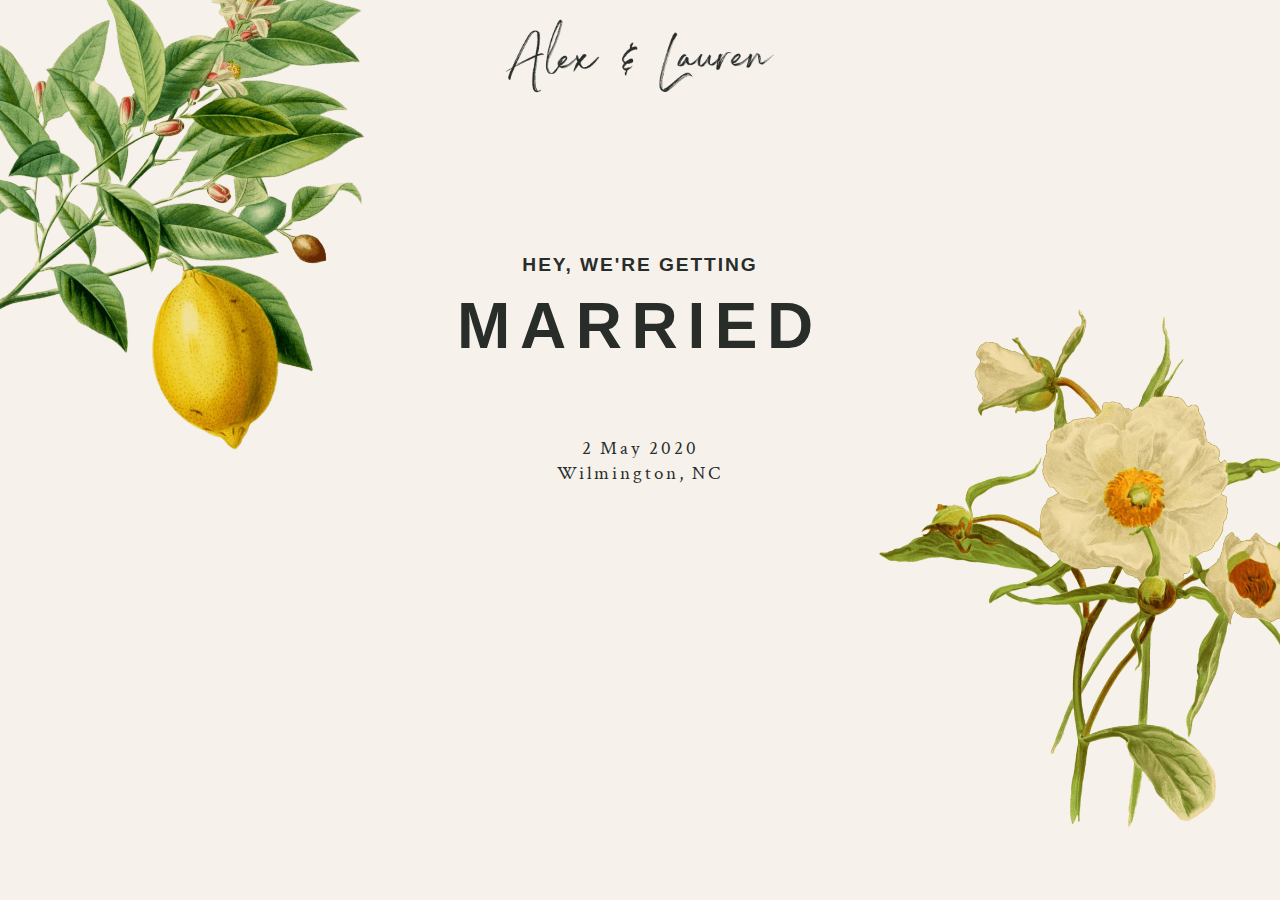
<file: index.html>
<!DOCTYPE html><html><head><meta charset="utf-8"><meta name="viewport" content="width=device-width" initial-scale="1"><meta name="description" content="Alex Ott and Lauren Smith Wedding Website"><title>Alex and Lauren | 05/02/2020</title><link rel="icon" href="/images/favicon.ico"><link rel="stylesheet" href="https://fonts.googleapis.com/css?family=Crimson+Text"><link rel="stylesheet" type="text/css" href="/fonts/webfonts/myfonts.css"><link rel="stylesheet" href="/css/reset.css"><link rel="stylesheet" href="/css/main.css"></head><body><div class="wrapper--max-width"><div class="logo"><a href="#"><img src="/images/logo.png" class="logo--nav"></a></div><header><span>Hey, we're getting</span><h1>Married</h1><div class="date"><p>2 May 2020</p><p>Wilmington, NC</p></div></header></div><div class="flora"><img src="/images/lemon.png" class="flora--lemon"><img src="/images/flower.png" class="flora--flower"></div></body></html>
</file>
<file: fonts/webfonts/myfonts.css>
/**
 * @license
 * MyFonts Webfont Build ID 3725857, 2019-02-26T14:53:42-0500
 *
 * The fonts listed in this notice are subject to the End User License
 * Agreement(s) entered into by the website owner. All other parties are
 * explicitly restricted from using the Licensed Webfonts(s).
 *
 * You may obtain a valid license at the URLs below.
 *
 * Webfont: FuturaLTPro-Bold by Linotype
 * URL: https://www.myfonts.com/fonts/linotype/futura/pro-bold-2/
 * Copyright: Copyright &#x00A9; 2014 Monotype Imaging Inc. All rights reserved.
 * Licensed pageviews: 250,000
 *
 *
 * License: https://www.myfonts.com/viewlicense?type=web&buildid=3725857
 *
 * © 2019 MyFonts Inc
*/


/* @import must be at top of file, otherwise CSS will not work */
@import url("//hello.myfonts.net/count/38da21");


@font-face {font-family: 'FuturaLTPro-Bold';src: url('webfonts/38DA21_0_0.eot');src: url('webfonts/38DA21_0_0.eot?#iefix') format('embedded-opentype'),url('webfonts/38DA21_0_0.woff2') format('woff2'),url('webfonts/38DA21_0_0.woff') format('woff'),url('webfonts/38DA21_0_0.ttf') format('truetype');}
</file>
<file: css/main.css>
html{background:#f7f1ec;max-height:800px;position:fixed;width:100%}body{font-family:'crimson text',serif;font-size:16px;color:#282d2a;text-align:center}.wrapper--max-width{max-width:1024px;margin:0 auto}.logo--nav{padding-top:1em;width:275px}header{padding:100px;padding-top:15%}span,h1{font-family:'futura',sans-serif;font-weight:bold;text-transform:uppercase}h1{font-size:4em;letter-spacing:.15em;margin:.3em}span{letter-spacing:.1em;font-size:1.2em}p{font-size:1.2em;letter-spacing:.15em;margin:.3em}.date{padding-top:3.5em}.flora{left:0;height:740px;position:absolute;top:0;width:100%;z-index:-1}.flora--lemon{left:-11%;top:-30%}.flora--flower{right:-12%;bottom:-30%}.flora img{position:absolute;width:50%}@media only screen and (max-width:950px){header{padding:50px;padding-top:10%}.flora--lemon{left:-15%;top:-12%}.flora--flower{right:-10%;bottom:-10%}}@media only screen and (max-width:750px){.logo--nav{width:200px}header{padding:1.2em;padding-top:17%}p{font-size:1em}h1{font-size:2.5em}span{font-size:.8em}.date{padding-top:1.5em}.flora img{width:100%}.flora--lemon{display:none}.flora--flower{top:40%;left:0}}
</file>
